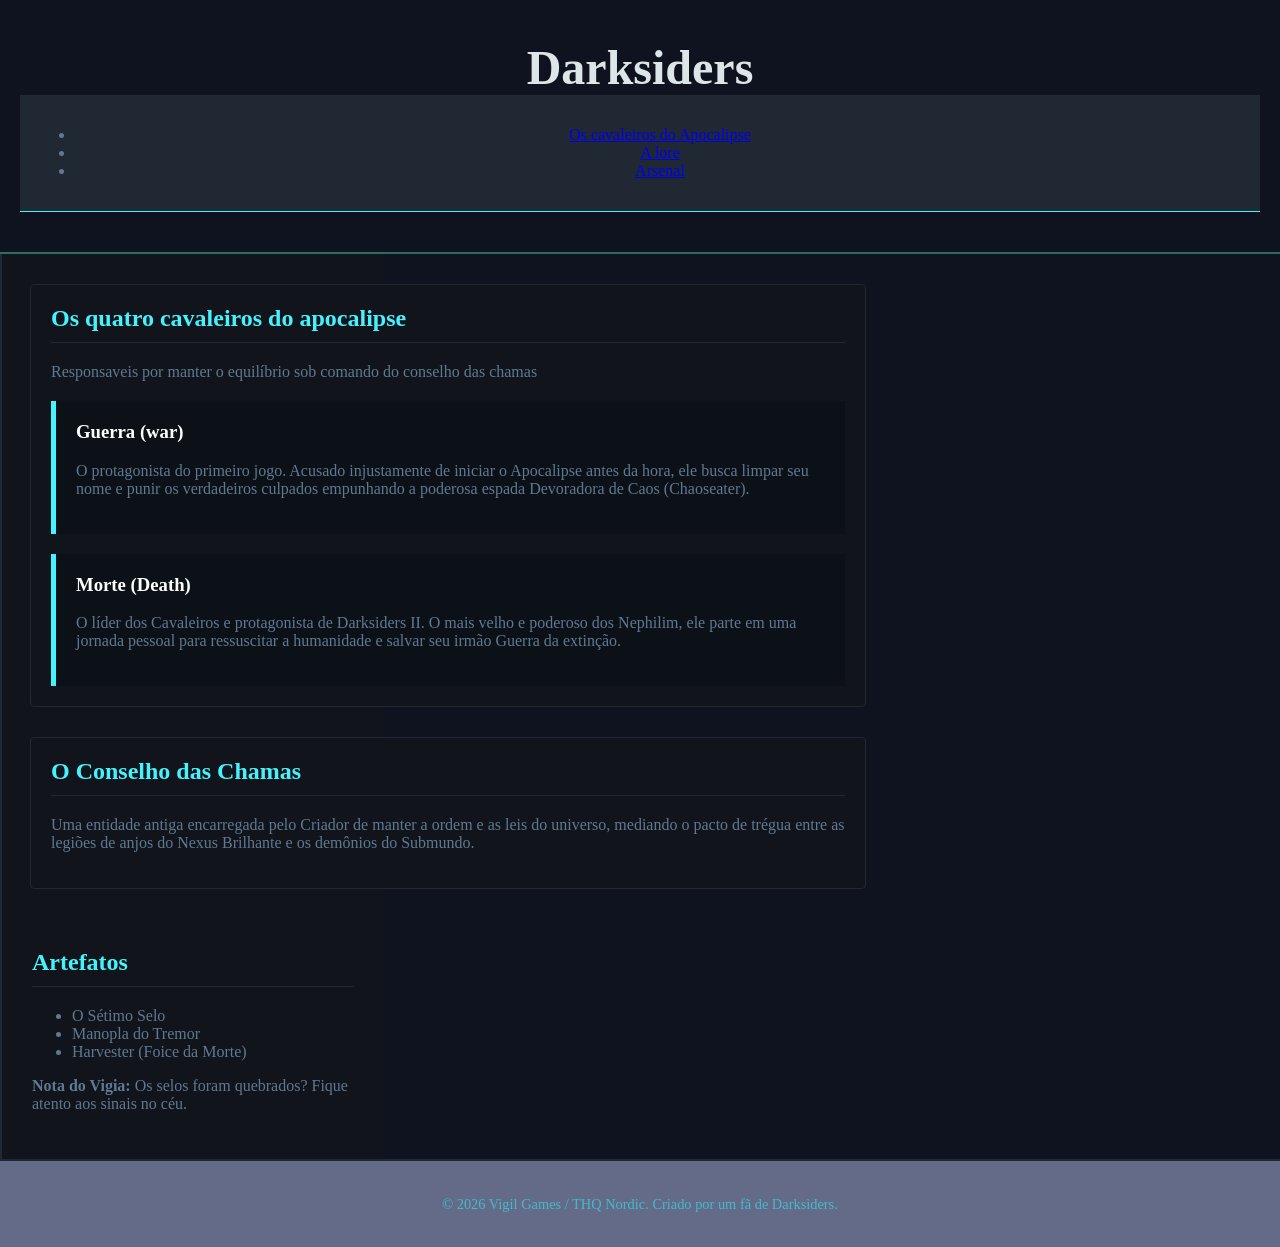
<file: index.html>
<!DOCTYPE html>
<html lang="en">
<head>
    <meta charset="UTF-8">
    <meta name="viewport" content="width=device-width, initial-scale=1.0">
    <title>Darksiders</title>
    <link rel="stylesheet" href="style.css">
</head>
<body>

    <header>
        <h1>Darksiders</h1>
        <nav>
            <ul>
                <li><a href="#cavaleiros">Os cavaleiros do Apocalipse</a></li>
                <li><a href="#historia">A lore</a></li>
                <li><a href="#armas">Arsenal</a></li>
            </ul>
        </nav>
    </header>

    <main>
        <section id="cavaleiros">
            <h2>Os quatro cavaleiros do apocalipse</h2>
            <p>Responsaveis por manter o equilíbrio sob comando do conselho das chamas</p>
            <article>
                <h3>Guerra (war)</h3>
                <p>O protagonista do primeiro jogo. Acusado injustamente de iniciar o Apocalipse antes da hora, ele busca limpar seu nome e punir os verdadeiros culpados empunhando a poderosa espada Devoradora de Caos (Chaoseater).</p>
            </article>
            <article>
                <h3>Morte (Death)</h3>
                <p>O líder dos Cavaleiros e protagonista de Darksiders II. O mais velho e poderoso dos Nephilim, ele parte em uma jornada pessoal para ressuscitar a humanidade e salvar seu irmão Guerra da extinção.</p>
            </article>
        </section>
        
        <section id="historia">
            <h2>O Conselho das Chamas</h2>
            <p>Uma entidade antiga encarregada pelo Criador de manter a ordem e as leis do universo, mediando o pacto de trégua entre as legiões de anjos do Nexus Brilhante e os demônios do Submundo.</p>
        </section>
    </main>

    <aside>
        <h2>Artefatos</h2>
        <ul>
            <li>O Sétimo Selo</li>
            <li>Manopla do Tremor</li>
            <li>Harvester (Foice da Morte)</li>
        </ul>
        <p><strong>Nota do Vigia:</strong> Os selos foram quebrados? Fique atento aos sinais no céu.</p>
    </aside>

    <footer>
        <p>&copy; 2026 Vigil Games / THQ Nordic. Criado por um fã de Darksiders.</p>
    </footer>

</body>
</html>
</file>
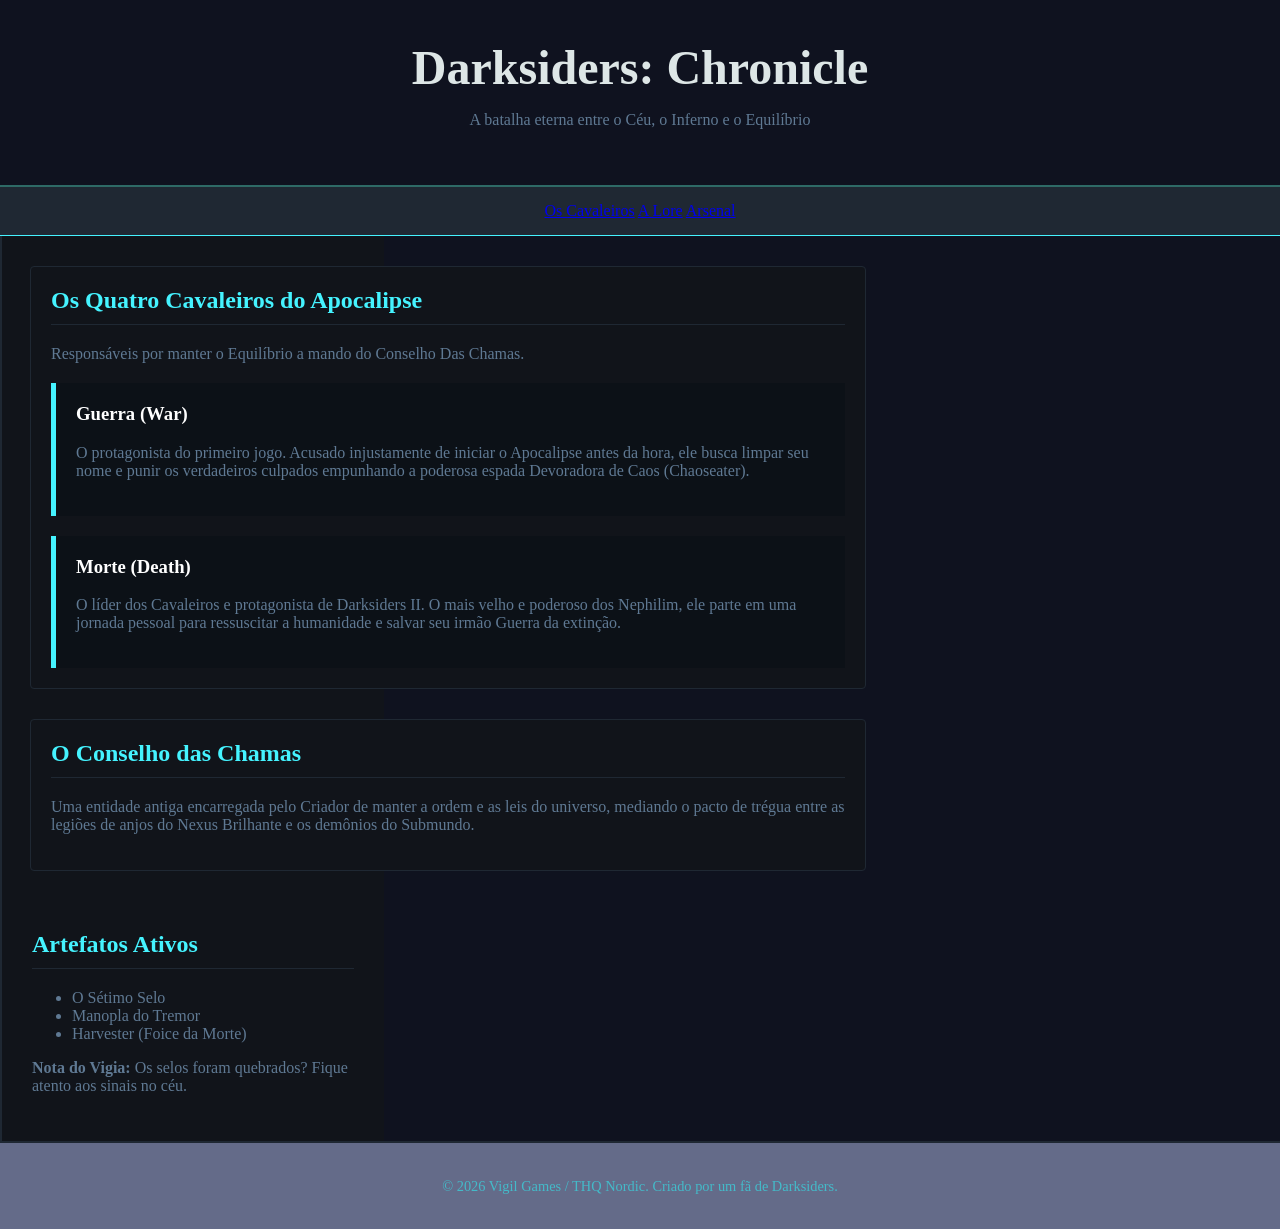
<file: darksiders.html>
<!DOCTYPE html>
<html lang="pt-BR">
<head>
    <meta charset="UTF-8">
    <meta name="viewport" content="width=device-width, initial-scale=1.0">
    <title>Darksiders - O Apocalipse</title>
   <link rel="stylesheet" href="style.css">
</head>
<body>

    <header>
        <h1>Darksiders: Chronicle</h1>
        <p>A batalha eterna entre o Céu, o Inferno e o Equilíbrio</p>
    </header>

    <nav>
        <a href="#cavaleiros">Os Cavaleiros</a>
        <a href="#historia">A Lore</a>
        <a href="#armas">Arsenal</a>
    </nav>

    <div class="container">
        
        <main>
            <section id="cavaleiros">
                <h2>Os Quatro Cavaleiros do Apocalipse</h2>
                <p>Responsáveis por manter o Equilíbrio a mando do Conselho Das Chamas.</p>
                
                <article>
                    <h3>Guerra (War)</h3>
                    <p>O protagonista do primeiro jogo. Acusado injustamente de iniciar o Apocalipse antes da hora, ele busca limpar seu nome e punir os verdadeiros culpados empunhando a poderosa espada Devoradora de Caos (Chaoseater).</p>
                </article>

                <article>
                    <h3>Morte (Death)</h3>
                    <p>O líder dos Cavaleiros e protagonista de Darksiders II. O mais velho e poderoso dos Nephilim, ele parte em uma jornada pessoal para ressuscitar a humanidade e salvar seu irmão Guerra da extinção.</p>
                </article>
            </section>

            <section id="historia">
                <h2>O Conselho das Chamas</h2>
                <p>Uma entidade antiga encarregada pelo Criador de manter a ordem e as leis do universo, mediando o pacto de trégua entre as legiões de anjos do Nexus Brilhante e os demônios do Submundo.</p>
            </section>
        </main>

        <aside>
            <h2>Artefatos Ativos</h2>
            <ul>
                <li>O Sétimo Selo</li>
                <li>Manopla do Tremor</li>
                <li>Harvester (Foice da Morte)</li>
            </ul>
            <p><strong>Nota do Vigia:</strong> Os selos foram quebrados? Fique atento aos sinais no céu.</p>
        </aside>

    </div>

    <footer>
        <p>&copy; 2026 Vigil Games / THQ Nordic. Criado por um fã de Darksiders.</p>
    </footer>

</body>
</html>
</file>
<file: style.css>
body {
            background-color: #0f121f;
            color: #5f7993;
            font-family: 'Cinzel', serif, sans-serif;
            margin: 0;
            padding: 0;
        }

        header {
            border-bottom: 2px solid #2e6a66;
            padding: 40px 20px;
            text-align: center;
        }

        h1 {
            color: #dde6e6;
            font-size: 3rem;
            margin: 0;  
        }

        nav {
            background-color: #1f2833;
            border-bottom: 1px solid #45f3ff;
            padding: 15px;
            text-align: center;
        }

        main {
            box-sizing: border-box;
            float: left;
            padding: 30px;
            width: 70%;
        }

        section {
            background-color: #11141a;
            border: 1px solid #1f2833;
            border-radius: 4px;
            margin-bottom: 30px;
            padding: 20px;
        }

        h2 {
            color: #45f3ff;
            border-bottom: 1px solid #1f2833;
            padding-bottom: 10px;
            margin-top: 0;
        }

        article {
            background-color: #0c1117;
            border-left: 5px solid #45f3ff;
            margin-top: 20px;
            padding: 20px;
        }

        h3 {
            color: #ffffff;
            margin-top: 0;
        }

        aside {
            box-sizing: border-box;
            background-color: #11141a;
            border-left: 2px solid #1f2833;
            padding: 30px;
            width: 30%;
        }

        footer {
            background-color: #646b89;
            border-top: 2px solid #1f2833;
            color: #44bac9;
            padding: 20px;
            text-align: center;
            font-size: 0.9rem;
        }
</file>
